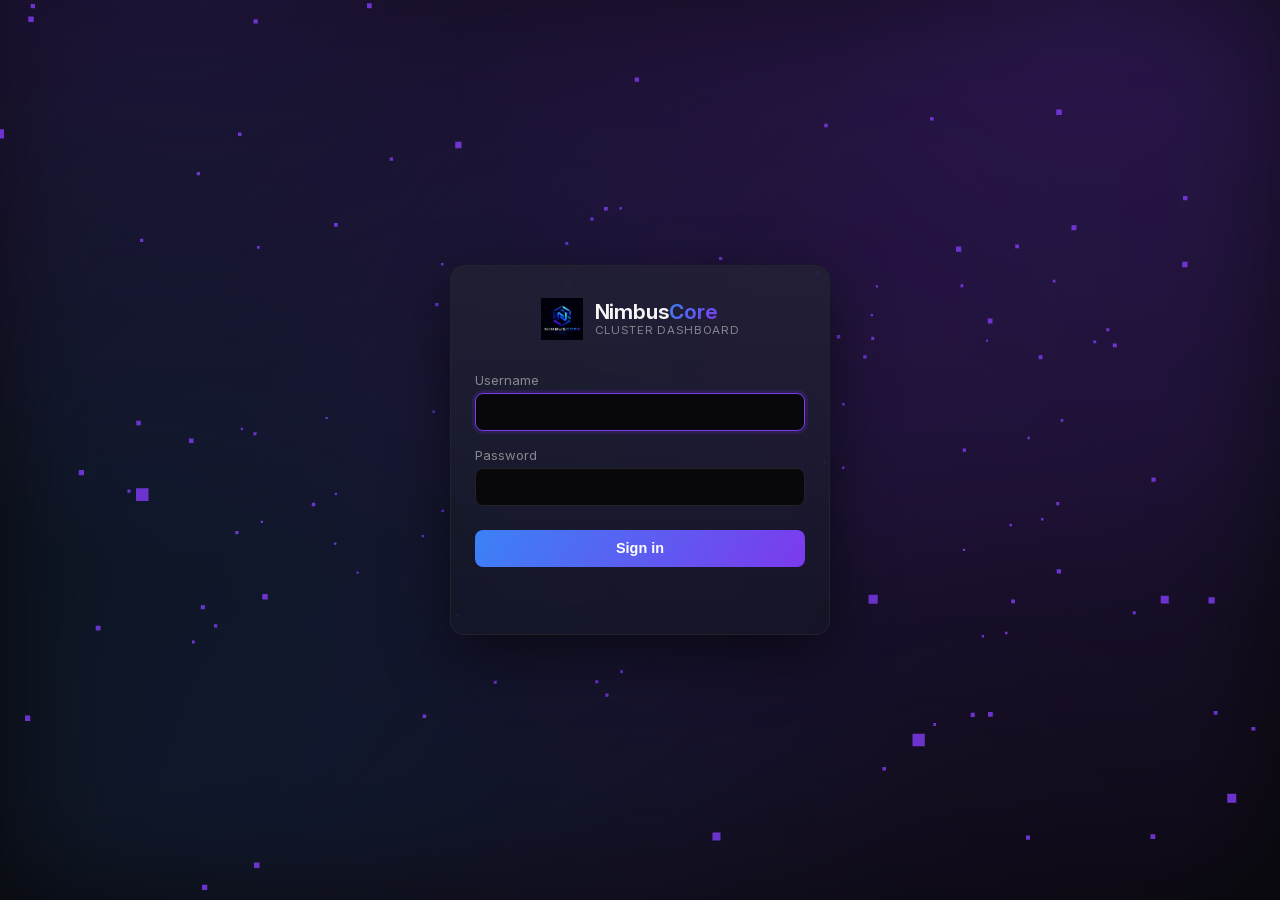
<file: internal/dashboard/static/login.html>
<!DOCTYPE html>
<html lang="en">
<head>
<meta charset="utf-8">
<meta name="viewport" content="width=device-width, initial-scale=1">
<title>Sign in — NimbusCore</title>
<link rel="stylesheet" href="style.css">
</head>
<body class="login-page">
<div class="login-card">
  <div class="login-brand">
    <img src="logo.png" alt="NimbusCore">
    <div class="brand-text">
      <span class="brand-name">Nimbus<em>Core</em></span>
      <span class="brand-sub">cluster dashboard</span>
    </div>
  </div>

  <form id="login-form">
    <label>Username <input name="username" autocomplete="username" required autofocus></label>
    <label>Password <input name="password" type="password" autocomplete="current-password" required></label>
    <button type="submit" id="login-submit-btn" class="btn-primary login-submit">Sign in</button>
    <p id="login-error" class="form-error"></p>
  </form>
</div>
<script type="module" src="particles.js"></script>
<script src="login.js"></script>
</body>
</html>
</file>
<file: internal/dashboard/static/style.css>
@font-face {
  font-family: "Inter";
  font-weight: 100 900;
  font-style: normal;
  font-display: swap;
  src: url("fonts/InterVariable.woff2") format("woff2-variations"), url("fonts/InterVariable.woff2") format("woff2");
}

:root {
  color-scheme: dark;
  --bg: #08080a;
  --panel: #121215;
  --panel-2: #10142400;
  --border: #232327;
  --text: #f4f4f5;
  --muted: #87878f;
  --blue: #3b82f6;
  --blue-2: #60a5fa;
  --purple: #7c3aed;
  --purple-2: #a78bfa;
  --accent: var(--purple);
  --accent-2: var(--purple-2);
  --accent-rgb: 124, 58, 237;
  --ok: #34d399;
  --bad: #f87171;
  --gradient: linear-gradient(120deg, var(--blue) 0%, var(--purple) 100%);

  --radius-sm: 6px;
  --radius-md: 8px;
  --radius-lg: 12px;
  --radius-xl: 14px;
  --radius-pill: 999px;

  --space-1: 0.25rem;
  --space-2: 0.5rem;
  --space-3: 0.75rem;
  --space-4: 1rem;
  --space-5: 1.5rem;
  --space-6: 2rem;

  --shadow-sm: 0 2px 10px rgba(0, 0, 0, 0.3);
  --shadow-md: 0 10px 40px rgba(0, 0, 0, 0.5);
  --shadow-lg: 0 20px 60px rgba(0, 0, 0, 0.55);

  --ease-out: cubic-bezier(0.16, 1, 0.3, 1);
  --transition-fast: 0.15s var(--ease-out);
  --transition-med: 0.25s var(--ease-out);
}

* { box-sizing: border-box; }

html {
  height: 100%;
}

body {
  margin: 0;
  font-family: "Inter", -apple-system, "Segoe UI", Roboto, sans-serif;
  -webkit-font-smoothing: antialiased;
  text-rendering: optimizeLegibility;
  background:
    radial-gradient(circle at 15% -10%, rgba(var(--accent-rgb), 0.2), transparent 45%),
    radial-gradient(circle at 85% 0%, rgba(var(--accent-rgb), 0.16), transparent 45%),
    radial-gradient(circle at 50% 100%, rgba(var(--accent-rgb), 0.06), transparent 60%),
    var(--bg);
  background-attachment: fixed;
  color: var(--text);
  height: 100%;
  min-height: 100vh;
  display: flex;
  flex-direction: column;
  position: relative;
}

body::before {
  content: "";
  position: fixed;
  inset: 0;
  z-index: -2;
  pointer-events: none;
  background:
    radial-gradient(circle at 92% 18%, rgba(var(--accent-rgb), 0.16) 0%, rgba(var(--accent-rgb), 0.16) 22%, transparent 65%),
    radial-gradient(circle at 6% 78%, rgba(59, 130, 246, 0.12) 0%, rgba(59, 130, 246, 0.12) 18%, transparent 62%),
    radial-gradient(circle at 50% 45%, rgba(var(--accent-rgb), 0.06) 0%, rgba(var(--accent-rgb), 0.06) 12%, transparent 55%);
  filter: blur(60px);
}

.particles-canvas {
  position: fixed;
  inset: 0;
  z-index: -1;
  pointer-events: none;
}

header {
  display: flex;
  flex-wrap: wrap;
  flex-shrink: 0;
  align-items: center;
  gap: 1rem 2rem;
  padding: 0.9rem 1.5rem;
  border-bottom: 1px solid var(--border);
  background: rgba(12, 15, 28, 0.7);
  backdrop-filter: blur(8px);
  position: sticky;
  top: 0;
  z-index: 10;
}

.brand {
  display: flex;
  align-items: center;
  gap: 0.6rem;
}

.brand img {
  height: 34px;
  width: 34px;
  object-fit: contain;
}

.brand-text {
  display: flex;
  flex-direction: column;
  line-height: 1.1;
}

.brand-name {
  font-size: 1.1rem;
  font-weight: 650;
  letter-spacing: -0.01em;
}

.brand-name em {
  font-style: normal;
  background: var(--gradient);
  -webkit-background-clip: text;
  background-clip: text;
  color: transparent;
}

.brand-sub {
  font-size: 0.72rem;
  color: var(--muted);
  text-transform: uppercase;
  letter-spacing: 0.06em;
}

nav#tabs {
  display: flex;
  gap: 0.25rem;
  flex: 1;
  min-width: 0;
}

.tab {
  background: transparent;
  border: 1px solid transparent;
  color: var(--muted);
  padding: 0.5rem 1rem;
  border-radius: var(--radius-md);
  font-size: 0.9rem;
  cursor: pointer;
  transition: color 0.15s, background 0.15s;
}

.tab:hover {
  color: var(--text);
  background: rgba(255, 255, 255, 0.04);
}

.tab.active {
  color: var(--text);
  background: rgba(var(--accent-rgb), 0.12);
  border-color: rgba(var(--accent-rgb), 0.35);
}

#clock {
  color: var(--muted);
  font-size: 0.8rem;
  white-space: nowrap;
}

@media (max-width: 900px) {
  header {
    padding: 0.75rem 1rem;
  }
  nav#tabs {
    flex-basis: 100%;
    order: 1;
  }
  #clock {
    margin-left: auto;
  }
}

main {
  max-width: 1200px;
  width: 100%;
  margin: 0 auto;
  padding: 1.5rem;
  flex: 1;
  min-height: 0;
  overflow-y: auto;
  display: flex;
  flex-direction: column;
}

.tab-panel {
  display: none;
}

@keyframes tab-panel-in {
  from {
    opacity: 0;
    transform: translateY(6px);
  }
  to {
    opacity: 1;
    transform: translateY(0);
  }
}

.tab-panel.active {
  animation: tab-panel-in 0.3s var(--ease-out) both;
  display: block;
}

#tab-deployments.tab-panel.active {
  display: flex;
  flex-direction: column;
  flex: 1;
  min-height: 0;
  overflow-y: auto;
}

.grid {
  display: grid;
  grid-template-columns: repeat(auto-fit, minmax(420px, 1fr));
  gap: 1.25rem;
}

.panel {
  background: linear-gradient(180deg, rgba(255, 255, 255, 0.02), transparent), var(--panel);
  border: 1px solid var(--border);
  border-radius: var(--radius-lg);
  padding: var(--space-4) var(--space-5);
  overflow-x: auto;
  margin-bottom: var(--space-5);
  box-shadow: var(--shadow-md);
}

.panel-head {
  display: flex;
  align-items: center;
  justify-content: space-between;
  gap: 1rem;
}

h2 {
  margin: 0 0 0.85rem 0;
  font-size: 0.8rem;
  font-weight: 600;
  color: var(--muted);
  display: flex;
  align-items: center;
  gap: 0.5rem;
  text-transform: uppercase;
  letter-spacing: 0.06em;
}

.count {
  background: rgba(var(--accent-rgb), 0.15);
  color: var(--accent-2);
  border-radius: var(--radius-pill);
  padding: 0.05rem 0.55rem;
  font-size: 0.75rem;
  text-transform: none;
  letter-spacing: normal;
}

table {
  width: 100%;
  border-collapse: collapse;
  font-size: 0.88rem;
}

th, td {
  text-align: left;
  padding: 0.5rem 0.6rem;
  border-bottom: 1px solid var(--border);
  white-space: nowrap;
}

th {
  color: var(--muted);
  font-weight: 500;
  font-size: 0.75rem;
  text-transform: uppercase;
  letter-spacing: 0.04em;
}

tbody tr {
  transition: background var(--transition-fast);
}

tbody tr:hover {
  background: rgba(255, 255, 255, 0.035);
}

.badge {
  display: inline-block;
  padding: 0.12rem 0.6rem;
  border-radius: var(--radius-pill);
  font-size: 0.75rem;
  font-weight: 500;
}

.badge.ok { background: rgba(52, 211, 153, 0.15); color: var(--ok); }
.badge.bad { background: rgba(248, 113, 113, 0.15); color: var(--bad); }
.badge.muted { background: rgba(125, 134, 156, 0.15); color: var(--muted); }
.badge.gitops { background: rgba(124, 58, 237, 0.18); color: var(--purple-2); }
.badge.manual { background: rgba(125, 134, 156, 0.15); color: var(--muted); }

.cards {
  display: flex;
  gap: 1rem;
  flex-wrap: wrap;
}

.card {
  background: rgba(255, 255, 255, 0.03);
  border: 1px solid transparent;
  border-radius: var(--radius-lg);
  padding: 0.8rem 1.1rem;
  min-width: 150px;
  transition: border-color var(--transition-fast), background var(--transition-fast);
}

.card:hover {
  border-color: var(--border);
  background: rgba(255, 255, 255, 0.045);
}

.card .label {
  color: var(--muted);
  font-size: 0.72rem;
  text-transform: uppercase;
  letter-spacing: 0.04em;
}

.card .value {
  font-size: 1.65rem;
  font-weight: 700;
  letter-spacing: -0.02em;
  margin-top: 0.2rem;
  background: var(--gradient);
  -webkit-background-clip: text;
  background-clip: text;
  color: transparent;
}

.btn-primary {
  background: var(--gradient);
  color: white;
  border: none;
  border-radius: var(--radius-md);
  padding: 0.5rem 1.1rem;
  font-size: 0.85rem;
  font-weight: 600;
  cursor: pointer;
  transition: filter var(--transition-fast), transform var(--transition-fast);
}

.btn-primary:hover {
  filter: brightness(1.1);
}

.btn-primary:active {
  transform: scale(0.97);
}

.btn-ghost {
  background: transparent;
  color: var(--muted);
  border: 1px solid var(--border);
  border-radius: var(--radius-md);
  padding: 0.5rem 1.1rem;
  font-size: 0.85rem;
  cursor: pointer;
  transition: color var(--transition-fast), border-color var(--transition-fast), transform var(--transition-fast);
}

.btn-ghost:hover {
  color: var(--text);
  border-color: var(--muted);
}

.btn-ghost:active,
.tab-toggle:active {
  transform: scale(0.97);
}

.modal-backdrop {
  display: none;
  position: fixed;
  inset: 0;
  background: rgba(2, 3, 8, 0.7);
  backdrop-filter: blur(2px);
  align-items: center;
  justify-content: center;
  z-index: 100;
}

.modal-backdrop.open {
  display: flex;
}

.modal {
  background: var(--panel);
  border: 1px solid var(--border);
  border-radius: var(--radius-xl);
  padding: var(--space-5);
  width: 100%;
  max-width: 420px;
  box-shadow: var(--shadow-lg);
}

.modal h3 {
  margin: 0 0 1rem 0;
}

.modal form {
  display: flex;
  flex-direction: column;
  gap: 0.85rem;
}

.modal label {
  display: flex;
  flex-direction: column;
  gap: 0.3rem;
  font-size: 0.82rem;
  color: var(--muted);
}

.modal input {
  background: var(--bg);
  border: 1px solid var(--border);
  border-radius: var(--radius-md);
  padding: 0.5rem 0.7rem;
  color: var(--text);
  font-size: 0.9rem;
}

.modal input:focus {
  outline: none;
  border-color: var(--accent);
}

.modal-actions {
  display: flex;
  justify-content: flex-end;
  gap: 0.6rem;
  margin-top: 0.4rem;
}

.form-error {
  color: var(--bad);
  font-size: 0.82rem;
  margin: 0.3rem 0 0 0;
  min-height: 1.1em;
}

.gitops-grid {
  display: grid;
  grid-template-columns: repeat(auto-fit, minmax(200px, 1fr));
  gap: 0.75rem;
}

.gitops-item .label {
  color: var(--muted);
  font-size: 0.72rem;
  text-transform: uppercase;
  letter-spacing: 0.04em;
}

.gitops-item .value {
  font-size: 0.9rem;
  word-break: break-all;
}

.gitops-item .value.error {
  color: var(--bad);
}

footer {
  flex-shrink: 0;
  text-align: center;
  color: var(--muted);
  font-size: 0.75rem;
  padding: 1.2rem;
}

.empty {
  color: var(--muted);
  font-style: italic;
}

.row-actions {
  display: flex;
  gap: 0.4rem;
  white-space: nowrap;
}

.btn-small {
  padding: 0.3rem 0.7rem;
  font-size: 0.78rem;
  border-radius: var(--radius-sm);
}

.icon-btn {
  display: flex;
  align-items: center;
  justify-content: center;
  padding: 0.35rem;
  width: 1.9rem;
  height: 1.9rem;
}

.icon-btn svg {
  width: 1rem;
  height: 1rem;
}

.icon-btn:disabled {
  opacity: 0.35;
  cursor: not-allowed;
}

.toast {
  position: fixed;
  left: 50%;
  bottom: 1.5rem;
  transform: translate(-50%, 1rem);
  background: var(--panel);
  border: 1px solid var(--border);
  border-radius: var(--radius-lg);
  padding: 0.7rem 1.1rem;
  font-size: 0.85rem;
  max-width: 90vw;
  box-shadow: var(--shadow-md);
  opacity: 0;
  pointer-events: none;
  transition: opacity 0.2s, transform 0.2s;
  z-index: 200;
}

.toast.show {
  opacity: 1;
  transform: translate(-50%, 0);
}

.toast.error {
  border-color: rgba(248, 113, 113, 0.4);
  color: var(--bad);
}

.metrics-grid {
  display: grid;
  grid-template-columns: repeat(auto-fit, minmax(260px, 1fr));
  gap: 1.25rem;
}

.metric-block {
  display: flex;
  flex-direction: column;
  gap: 0.35rem;
}

.metric-header {
  display: flex;
  justify-content: space-between;
  font-size: 0.82rem;
}

.metric-value {
  color: var(--muted);
}

.bar {
  height: 8px;
  border-radius: var(--radius-pill);
  background: rgba(255, 255, 255, 0.06);
  overflow: hidden;
}

.bar-fill {
  height: 100%;
  background: var(--gradient);
  border-radius: var(--radius-pill);
  transition: width 0.3s;
}

.bar-fill.warn {
  background: linear-gradient(120deg, #f59e0b, #f97316);
}

.bar-fill.danger {
  background: linear-gradient(120deg, #ef4444, #dc2626);
}

.sparkline {
  width: 100%;
  height: 30px;
  display: block;
}

.sparkline polyline {
  fill: none;
  stroke: var(--accent-2);
  stroke-width: 1.5;
}

.per-node-metrics {
  margin-top: 1.25rem;
  display: flex;
  flex-direction: column;
  gap: 1rem;
}

.node-metric-row {
  border-top: 1px solid var(--border);
  padding-top: 0.9rem;
}

.node-metric-name {
  font-size: 0.85rem;
  font-weight: 600;
  margin-bottom: 0.6rem;
}

.node-metric-bars {
  display: grid;
  grid-template-columns: repeat(auto-fit, minmax(260px, 1fr));
  gap: 1.25rem;
}

.endpoint-link {
  color: var(--accent-2);
  text-decoration: none;
}

.endpoint-link:hover {
  text-decoration: underline;
}

.env-vars-field {
  display: flex;
  flex-direction: column;
  gap: 0.4rem;
}

.link-service-field {
  display: flex;
  flex-direction: column;
  gap: 0.4rem;
}

.link-service-row {
  display: flex;
  gap: 0.5rem;
}

.link-service-row select {
  flex: 1;
  background: var(--bg);
  border: 1px solid var(--border);
  color: var(--text);
  border-radius: var(--radius-md);
  padding: 0.5rem 0.6rem;
  font-size: 0.85rem;
}

.env-vars-label {
  font-size: 0.82rem;
  color: var(--muted);
}

.env-var-row {
  display: grid;
  grid-template-columns: 1fr 1fr auto;
  gap: 0.4rem;
}

.env-var-row input {
  background: var(--bg);
  border: 1px solid var(--border);
  border-radius: var(--radius-md);
  padding: 0.45rem 0.6rem;
  color: var(--text);
  font-size: 0.85rem;
}

.env-var-row input:focus {
  outline: none;
  border-color: var(--accent);
}

.modal-wide {
  max-width: 760px;
}

.hidden {
  display: none !important;
}

.source-toggle {
  display: flex;
  gap: 0.4rem;
}

.tab-toggle {
  flex: 1;
  background: var(--bg);
  border: 1px solid var(--border);
  color: var(--muted);
  border-radius: var(--radius-md);
  padding: 0.5rem;
  font-size: 0.82rem;
  cursor: pointer;
  transition: color var(--transition-fast), border-color var(--transition-fast), background var(--transition-fast), transform var(--transition-fast);
}

.tab-toggle.active {
  color: var(--text);
  border-color: var(--accent);
  background: rgba(var(--accent-rgb), 0.12);
}

.source-fields {
  display: flex;
  flex-direction: column;
  gap: 0.85rem;
}

.modal-head {
  display: flex;
  align-items: center;
  justify-content: space-between;
  gap: 0.75rem;
  margin-bottom: 1rem;
}

.logs-stream-toggle {
  flex: 1;
  max-width: 220px;
}

.logs-stream-toggle .tab-toggle {
  padding: 0.35rem 0.5rem;
}

.modal-head h3 {
  margin: 0;
}

.logs-content {
  background: var(--bg);
  border: 1px solid var(--border);
  border-radius: var(--radius-md);
  padding: 0.9rem;
  max-height: 60vh;
  overflow: auto;
  font-family: "SFMono-Regular", Consolas, monospace;
  font-size: 0.8rem;
  white-space: pre-wrap;
  word-break: break-word;
}

.panel-backdrop {
  display: none;
  position: fixed;
  inset: 0;
  background: rgba(2, 3, 8, 0.55);
  backdrop-filter: blur(1px);
  z-index: 150;
}

.panel-backdrop.open {
  display: block;
}

.side-panel {
  position: fixed;
  top: 0;
  right: 0;
  height: 100vh;
  width: min(480px, 100vw);
  background: var(--panel);
  border-left: 1px solid var(--border);
  box-shadow: -20px 0 60px rgba(0, 0, 0, 0.5);
  transform: translateX(100%);
  transition: transform 0.25s ease;
  z-index: 200;
  display: flex;
  flex-direction: column;
}

.side-panel.open {
  transform: translateX(0);
}

.side-panel-header {
  display: flex;
  align-items: flex-start;
  justify-content: space-between;
  gap: 0.75rem;
  padding: 1.1rem 1.3rem;
  border-bottom: 1px solid var(--border);
}

.side-panel-title {
  font-size: 1rem;
  font-weight: 600;
}

.side-panel-subtitle {
  font-size: 0.78rem;
  color: var(--muted);
  margin-top: 0.15rem;
}

.side-panel-tabs {
  display: flex;
  border-bottom: 1px solid var(--border);
  padding: 0 0.6rem;
}

.side-tab {
  display: flex;
  align-items: center;
  gap: 0.4rem;
  background: transparent;
  border: none;
  border-bottom: 2px solid transparent;
  color: var(--muted);
  padding: 0.7rem 0.8rem;
  font-size: 0.85rem;
  cursor: pointer;
  transition: color var(--transition-fast), border-color var(--transition-fast);
}

.side-tab-icon {
  display: flex;
  align-items: center;
  justify-content: center;
  width: 1rem;
  height: 1rem;
  flex-shrink: 0;
}

.side-tab-icon svg {
  width: 0.9rem;
  height: 0.9rem;
}

.side-tab:hover {
  color: var(--text);
}

.side-tab.active {
  color: var(--text);
  border-bottom-color: var(--accent);
}

.side-panel-body {
  flex: 1;
  overflow-y: auto;
  padding: var(--space-4) var(--space-5);
}

.panel-tab-content {
  display: none;
  flex-direction: column;
  gap: 0.9rem;
}

.panel-tab-content.active {
  display: flex;
}

.panel-overview-cards {
  display: grid;
  grid-template-columns: repeat(auto-fit, minmax(180px, 1fr));
  gap: 0.75rem;
}

.panel-actions {
  display: flex;
  gap: 0.6rem;
  margin-top: 0.4rem;
}

.btn-ghost.danger {
  color: var(--bad);
  border-color: rgba(248, 113, 113, 0.35);
}

.btn-ghost.danger:hover {
  border-color: var(--bad);
}

.side-panel-footer {
  border-top: 1px solid var(--border);
  padding: 1rem 1.3rem;
  display: flex;
  align-items: center;
  justify-content: flex-end;
  gap: 0.75rem;
}

.side-panel-footer .form-error {
  flex: 1;
  margin: 0;
}

.clickable-row {
  cursor: pointer;
}

.canvas-toolbar {
  display: flex;
  flex-shrink: 0;
  align-items: center;
  justify-content: space-between;
  padding: 0 1.5rem 1rem;
}

.canvas-zoom-controls {
  display: flex;
  gap: 0.4rem;
}

.canvas-zoom-controls button {
  width: 34px;
}

.canvas-viewport {
  position: relative;
  flex: 1;
  min-height: 300px;
  margin: 0 1.5rem 1.5rem;
  border: 1px solid var(--border);
  border-radius: var(--radius-lg);
  overflow: hidden;
  background:
    radial-gradient(circle, rgba(255, 255, 255, 0.06) 1px, transparent 1px) 0 0 / 22px 22px,
    var(--bg);
  cursor: grab;
}

.canvas-viewport.dragging {
  cursor: grabbing;
}

.canvas-surface {
  position: absolute;
  top: 0;
  left: 0;
  transform-origin: 0 0;
  padding: 2rem;
  display: flex;
  flex-direction: column;
  gap: 1.75rem;
  width: max-content;
}

.canvas-group {
  border: 1px dashed var(--border);
  border-radius: var(--radius-xl);
  padding: 1rem;
  background: rgba(255, 255, 255, 0.015);
}

.canvas-group-title {
  font-size: 0.78rem;
  text-transform: uppercase;
  letter-spacing: 0.05em;
  color: var(--muted);
  margin-bottom: 0.8rem;
}

.canvas-group-cards {
  display: flex;
  flex-wrap: wrap;
  gap: 1rem;
}

.canvas-links-svg {
  position: absolute;
  top: 0;
  left: 0;
  pointer-events: none;
  overflow: visible;
}

.canvas-link-line {
  stroke: var(--accent);
  stroke-width: 1.5;
  stroke-dasharray: 4 3;
  opacity: 0.55;
}

.canvas-link-arrow-head {
  fill: var(--accent);
  opacity: 0.7;
}

.canvas-card {
  width: 240px;
  background: linear-gradient(180deg, rgba(255, 255, 255, 0.03), transparent), var(--panel);
  border: 1px solid var(--border);
  border-radius: var(--radius-lg);
  padding: 0.9rem 1rem;
  cursor: pointer;
  user-select: none;
  box-shadow: var(--shadow-sm);
  transition: border-color var(--transition-fast), box-shadow var(--transition-fast), transform var(--transition-fast);
}

.canvas-card:hover {
  border-color: var(--accent);
  box-shadow: var(--shadow-md);
  transform: translateY(-2px);
}

.canvas-card-head {
  display: flex;
  align-items: center;
  gap: 0.5rem;
  margin-bottom: 0.6rem;
}

.canvas-status-dot {
  width: 8px;
  height: 8px;
  border-radius: 50%;
  background: var(--muted);
  flex-shrink: 0;
}

.canvas-status-dot.ok { background: var(--ok); }
.canvas-status-dot.bad { background: var(--bad); }
.canvas-status-dot.pending { background: #f59e0b; }

.canvas-card-name {
  font-weight: 600;
  font-size: 0.9rem;
  overflow: hidden;
  text-overflow: ellipsis;
  white-space: nowrap;
}

.canvas-card-meta {
  font-size: 0.75rem;
  color: var(--muted);
  overflow: hidden;
  text-overflow: ellipsis;
  white-space: nowrap;
}

.canvas-card-service {
  margin-top: 0.6rem;
  padding-top: 0.6rem;
  border-top: 1px solid var(--border);
  font-size: 0.72rem;
  color: var(--purple-2);
}

.canvas-empty {
  color: var(--muted);
  font-style: italic;
  padding: 2rem;
}

.project-switcher {
  display: flex;
  align-items: center;
  gap: 0.5rem;
  min-width: 0;
}

.project-switcher select {
  background: var(--bg);
  border: 1px solid var(--border);
  color: var(--text);
  border-radius: var(--radius-md);
  padding: 0.4rem 0.6rem;
  font-size: 0.85rem;
  max-width: 160px;
  min-width: 0;
}

.view-toggle {
  display: flex;
  gap: 0.25rem;
}

.canvas-toolbar-right {
  display: flex;
  align-items: center;
  gap: 0.6rem;
}

.create-menu-wrap {
  position: relative;
}

.create-menu {
  position: absolute;
  top: calc(100% + 0.5rem);
  right: 0;
  width: 300px;
  background: var(--panel);
  border: 1px solid var(--border);
  border-radius: var(--radius-lg);
  box-shadow: var(--shadow-lg);
  padding: 0.4rem;
  z-index: 120;
}

.create-menu-item {
  display: flex;
  align-items: center;
  gap: 0.7rem;
  width: 100%;
  background: transparent;
  border: none;
  border-radius: var(--radius-md);
  padding: 0.55rem 0.6rem;
  text-align: left;
  cursor: pointer;
  color: var(--text);
  transition: background var(--transition-fast);
}

.create-menu-item:hover:not(.disabled) {
  background: rgba(255, 255, 255, 0.05);
}

.create-menu-item.disabled {
  opacity: 0.4;
  cursor: not-allowed;
}

.create-menu-icon {
  display: flex;
  align-items: center;
  justify-content: center;
  width: 1.4rem;
  height: 1.4rem;
  flex-shrink: 0;
  color: var(--text);
}

.create-menu-icon svg {
  width: 1.15rem;
  height: 1.15rem;
}

.create-menu-title {
  display: block;
  font-size: 0.85rem;
  font-weight: 600;
}

.create-menu-desc {
  display: block;
  font-size: 0.72rem;
  color: var(--muted);
}

.preset-list {
  display: flex;
  flex-direction: column;
  gap: 0.5rem;
  margin-bottom: 1rem;
}

.preset-item {
  display: block;
  width: 100%;
  background: var(--bg);
  border: 1px solid var(--border);
  border-radius: var(--radius-md);
  padding: 0.7rem 0.9rem;
  text-align: left;
  cursor: pointer;
  color: var(--text);
  font-size: 0.85rem;
  transition: border-color var(--transition-fast), box-shadow var(--transition-fast), transform var(--transition-fast);
}

.preset-item:hover {
  border-color: var(--accent);
  box-shadow: var(--shadow-sm);
  transform: translateY(-1px);
}

.preset-item .preset-desc {
  display: block;
  font-size: 0.72rem;
  color: var(--muted);
  margin-top: 0.15rem;
}

.preset-item-row {
  display: flex;
  align-items: center;
  gap: 0.55rem;
}

.preset-icon {
  display: flex;
  align-items: center;
  justify-content: center;
  width: 1.3rem;
  height: 1.3rem;
  flex-shrink: 0;
  color: var(--text);
}

.preset-icon svg {
  width: 1.1rem;
  height: 1.1rem;
}

.preset-title {
  font-weight: 600;
}

.checkbox-label {
  flex-direction: row !important;
  align-items: center;
  gap: 0.5rem !important;
}

.checkbox-label input[type="checkbox"] {
  width: auto;
}

.files-hint {
  margin: 0 0 0.75rem 0;
  font-size: 0.75rem;
  color: var(--muted);
}

.files-layout {
  display: flex;
  gap: 0.75rem;
  height: 360px;
}

.files-list-col {
  width: 130px;
  flex-shrink: 0;
  display: flex;
  flex-direction: column;
  gap: 0.5rem;
}

.files-list {
  flex: 1;
  overflow-y: auto;
  border: 1px solid var(--border);
  border-radius: var(--radius-md);
  background: var(--bg);
}

.file-item {
  display: block;
  width: 100%;
  background: transparent;
  border: none;
  border-bottom: 1px solid var(--border);
  color: var(--text);
  padding: 0.45rem 0.6rem;
  font-size: 0.78rem;
  text-align: left;
  cursor: pointer;
  overflow: hidden;
  text-overflow: ellipsis;
  white-space: nowrap;
  transition: background var(--transition-fast);
}

.file-item:hover {
  background: rgba(255, 255, 255, 0.04);
}

.file-item.active {
  background: rgba(var(--accent-rgb), 0.12);
  color: var(--accent-2);
}

.files-list-actions {
  display: flex;
  gap: 0.4rem;
}

.files-list-actions .btn-ghost {
  flex: 1;
  padding: 0.4rem 0.3rem;
  font-size: 0.72rem;
}

.files-editor-col {
  flex: 1;
  display: flex;
  flex-direction: column;
  gap: 0.5rem;
  min-width: 0;
}

.files-editor-header {
  display: flex;
  align-items: center;
  justify-content: space-between;
  gap: 0.5rem;
}

.files-current-path {
  font-size: 0.78rem;
  color: var(--muted);
  overflow: hidden;
  text-overflow: ellipsis;
  white-space: nowrap;
}

.files-editor-actions {
  display: flex;
  gap: 0.4rem;
  flex-shrink: 0;
}

.files-editor {
  flex: 1;
  background: var(--bg);
  border: 1px solid var(--border);
  border-radius: var(--radius-md);
  color: var(--text);
  padding: 0.7rem;
  font-family: "SFMono-Regular", Consolas, monospace;
  font-size: 0.8rem;
  resize: none;
}

.files-editor:focus {
  outline: none;
  border-color: var(--accent);
}

body.login-page {
  display: flex;
  align-items: center;
  justify-content: center;
  min-height: 100vh;
  padding: var(--space-4);
}

@keyframes login-card-in {
  from {
    opacity: 0;
    transform: translateY(14px) scale(0.98);
  }
  to {
    opacity: 1;
    transform: translateY(0) scale(1);
  }
}

@keyframes login-shake {
  10%, 90% { transform: translateX(-1px); }
  20%, 80% { transform: translateX(2px); }
  30%, 50%, 70% { transform: translateX(-4px); }
  40%, 60% { transform: translateX(4px); }
}

.login-card {
  width: 100%;
  max-width: 380px;
  padding: var(--space-6) var(--space-5);
  background: linear-gradient(180deg, rgba(255, 255, 255, 0.06), rgba(255, 255, 255, 0.02)), rgba(12, 15, 28, 0.55);
  border: 1px solid var(--border);
  border-radius: var(--radius-xl);
  backdrop-filter: blur(16px);
  -webkit-backdrop-filter: blur(16px);
  box-shadow: var(--shadow-lg);
  animation: login-card-in 0.45s ease both;
}

.login-card.shake {
  animation: login-shake 0.4s ease;
}

.login-brand {
  display: flex;
  align-items: center;
  gap: 0.75rem;
  justify-content: center;
  margin-bottom: var(--space-6);
}

.login-brand img {
  height: 42px;
  width: 42px;
  object-fit: contain;
}

.login-brand .brand-name {
  font-size: 1.3rem;
}

.login-card form {
  display: flex;
  flex-direction: column;
  gap: var(--space-4);
}

.login-card label {
  display: flex;
  flex-direction: column;
  gap: 0.3rem;
  font-size: 0.82rem;
  color: var(--muted);
}

.login-card input {
  background: var(--bg);
  border: 1px solid var(--border);
  border-radius: var(--radius-md);
  padding: 0.6rem 0.75rem;
  color: var(--text);
  font-size: 0.95rem;
}

.login-card input:focus {
  outline: none;
  border-color: var(--accent);
  box-shadow: 0 0 0 3px rgba(var(--accent-rgb), 0.15);
}

.login-submit {
  margin-top: var(--space-2);
  padding: 0.65rem 1.1rem;
  font-size: 0.9rem;
}
</file>
